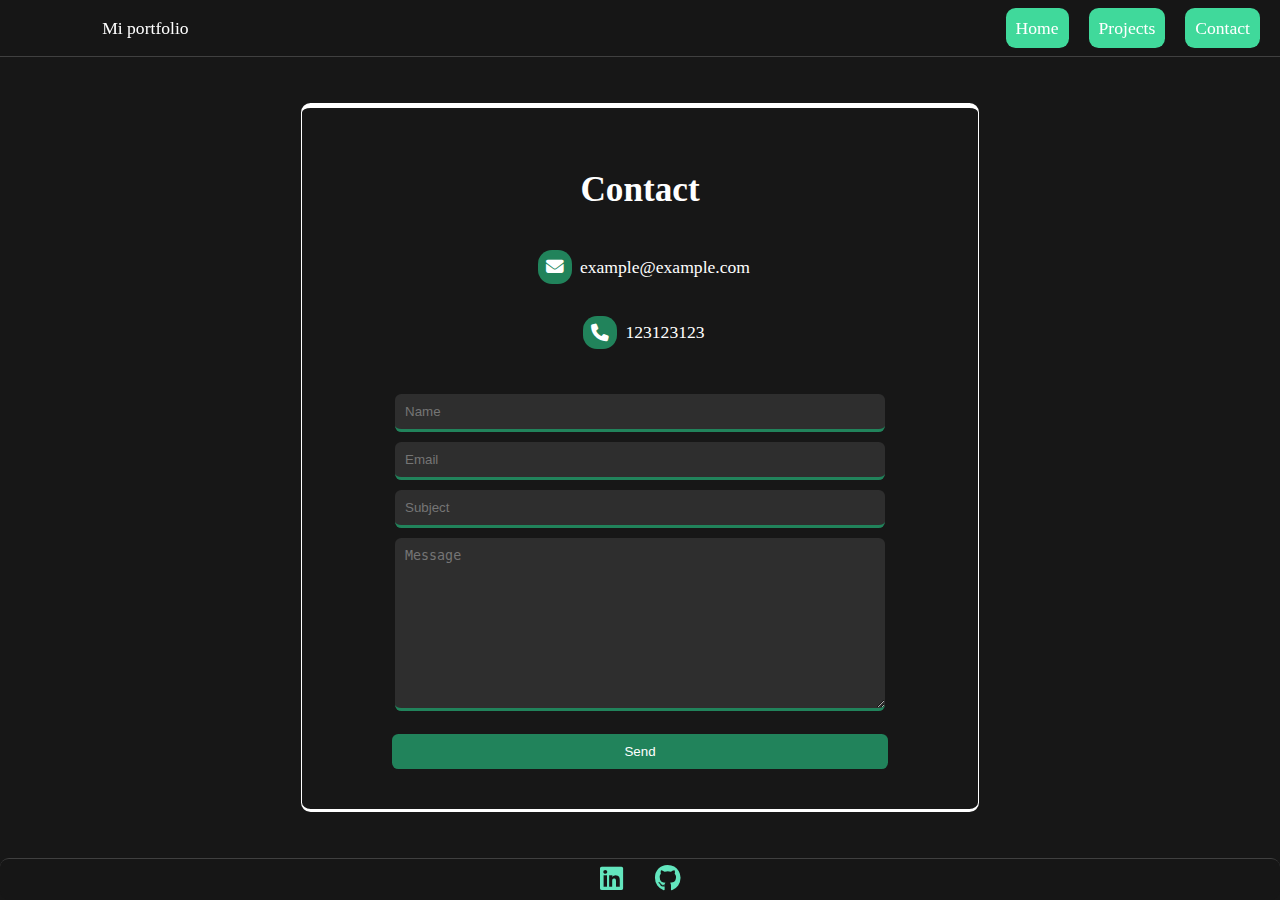
<file: contact.html>
<!DOCTYPE html>
<html lang="en">

<head>
    <meta charset="UTF-8">
    <meta name="viewport" content="width=device-width, initial-scale=1.0">
    <link rel="stylesheet" href="https://cdnjs.cloudflare.com/ajax/libs/font-awesome/6.7.2/css/all.min.css"
        integrity="sha512-Evv84Mr4kqVGRNSgIGL/F/aIDqQb7xQ2vcrdIwxfjThSH8CSR7PBEakCr51Ck+w+/U6swU2Im1vVX0SVk9ABhg=="
        crossorigin="anonymous" referrerpolicy="no-referrer" />
    <link rel="stylesheet" href="styles.css">
    <title>Contacto</title>
</head>

<body>
    <header>
        <nav class="navbar">
            <p>Mi portfolio</p>
            <ul id="nav-links">
                <li class="nav-link">
                    <a href="index.html">Home</a>
                </li>
                <li class="nav-link">
                    <a href="projects.html">Projects</a>
                </li>
                <li class="nav-link">
                    <a href="contact.html">Contact</a>
                </li>
            </ul>
        </nav>
    </header>
    <main class="main-contact">
        <section id="contact">
            <h1>Contact</h1>
            <div class="personal-info">
                <div class="personal-info-item">
                    <i class="fa-solid fa-envelope"></i>
                    <a href="mailto:example@mail.com">example@example.com</a>
                </div>
                <div class="personal-info-item">
                    <i class="fa-solid fa-phone"></i>
                    <a href="tel:+34111111111" id="phone-number">123123123</a>
                </div>
            </div>
            <form action="" method="GET">
                <div class="form-inputs">
                    <input type="text" name="name" id="name" placeholder="Name" required>
                    <input type="email" name="email" id="email" placeholder="Email" required>
                    <input type="text" name="subject" id="subject" placeholder="Subject" required>
                </div>
                <textarea name="content" id="content" cols="30" rows="10" placeholder="Message" required></textarea>
                <div class="contact-button">
                    <input type="submit" value="Send">
                </div>
            </form>
        </section>
    </main>
    <footer>
        <ul class="contact-list">
            <li class="contact-link">
                <a href="https://linkedin.com">
                    <i class="fa-brands fa-linkedin fa-xl" ></i>
                </a>
            </li>
            <li class="contact-link">
                <a href="https://github.com">
                    <i class="fa-brands fa-github fa-xl"></i>
                </a>
            </li>
        </ul>
    </footer>
</body>

</html>
</file>
<file: styles.css>
/* .. */
body {
    margin: 0;
    min-height: 100vh;
    display: flex;
    flex-direction: column;
    background-color: #171717;
    color: white;
    font-size: 1.1rem;
    /* animacion cambiar color de fondo */
    /* transition: 1s ease-in-out;
    animation-duration: 5s;
    animation-iteration-count: infinite;
    animation-name: change-background; */
}

/* @keyframes change-background {
    0% { 
        background-color: #171717;
     }
    
    50% { 
        background-color: #1e1e1e;
     }
    
    75% { 
        background-color: rgb(99, 97, 99)7;
     }
    100% { 
        background-color: #171717;
     }
    
    } */



main {
    flex-grow: 1;
    align-content: center;
    /* margin: 100px; */
}

.navbar {
    display: flex;
    align-items: center;
    justify-content: center;
    border-radius: 1vh;
}

.navbar p {
    display: flex;
    justify-content: center;
    width: 30%;
}

.navbar ul {
    display: flex;
    align-items: center;
    justify-content: end;
    padding: 10px;
    margin: 0px;
    width: 100%;
}

ul {
    display: flex;
    align-items: center;
    justify-content: center;
    padding: 10px;
    margin: 0px;
}

li {
    list-style-type: none;
}

footer li {
    padding: 0rem 1rem;
}

a {
    text-decoration: none;
}

#user-info {
    display: flex;
    align-items: center;
    justify-content: center;
    margin: 50px;
}

#user-info img {
    border-radius: 1vh;
}

#user-info .user-info-text {
    display: flex;
    justify-content: center;
    align-items: center;
    flex-wrap: wrap;
    align-content: center;
}

#user-info .user-info-text {
    padding: 50px;
}

.cards {
    display: flex;
    padding: 20px;
    flex-wrap: wrap;
    justify-content: space-around;
    align-content: center;
}

.card {
    padding: 15px;
    width: 320px;
    margin: 40px;
    text-align: center;
    background-color: #21835b;
    border-radius: 2%;
    transition: .3s ease-in-out;
}

.card:hover {
    transform: scale(1.1);
    background-color:#25b27a;
}

.card p {
    height: 230px;
    overflow-y: auto;
}

.card h1 {
    color:#3fd99c;
}

/* navbar */
.nav-link a {
    background-color: #40d99b;
    border-radius: .6rem;
    padding: 10px;
    margin: 10px;
    color: white;
    transition: 0.5s ease-in-out;
}

.nav-link a:hover {
    background-color: aqua;
    color:#171717;
    transform: scale(3.5);
}

/* footer */
footer {
    border-radius: 1vh;
    border-top: 1px solid rgba(145, 145, 145, 0.351);
    background-color: rgba(23, 23, 23, 0.15);
    position: sticky;
    bottom: 0;
    backdrop-filter: blur(3px);
}

.contact-link a i {
    transition: 0.5s ease-in-out;
    color: #63E6BE;
}

.contact-link a i:hover {
    color: aqua;
    border-radius: 1vh;
    scale: 1.3;
}

.cards img {
    border-radius: 5%;
}

header {
    border-bottom: 1px solid rgba(145, 145, 145, 0.351);
    position: sticky;
    top: 0;
    background-color: rgba(23, 23, 23, 0.15);
    backdrop-filter: blur(5px);
}

.active {
    background-color: black;
}

.main-contact {
    display: flex;
    justify-content: center;
    align-items: center;
}

#contact {
    display: flex;
    justify-content: center;
    flex-direction: column;
    padding: 3%;
    align-items: center;
    width: 80%;
    max-width: 600px;
    border-radius: .6rem;
    border-top: 5px solid white;
    border-bottom: 3px solid white;
    border-left: 1px solid white;
    border-right: 1px solid white;
    animation-duration: 2s;
    animation-iteration-count: infinite;
    animation-name: rotate-border;
}

@keyframes rotate-border {
    0% { 
        border-top: 5px solid #3fd99c;
        border-right: 1px solid white;
        border-bottom: 3px solid white;
        border-left: 1px solid white;
     }
    
    50% { 
        border-top: 5px solid white;
        border-right: 1px solid #3fd99c;
        border-bottom: 3px solid white;
        border-left: 1px solid white;
     }

    75% { 
        border-top: 5px solid white;
        border-right: 1px solid white;
        border-bottom: 3px solid #3fd99c;
        border-left: 1px solid #3fd99c;
     }

    100% { 
        border-top: 5px solid white;
        border-right: 1px solid white;
        border-bottom: 3px solid #3fd99c;
        border-left: 1px solid white;
     }
}

#contact h1 {
    text-align: center;
    margin-bottom: 1.5rem;
}

.personal-info {
    display: flex;
    flex-direction: column;
    align-items: center;
    margin-bottom: 1.5rem;
    width: 100%;
}

.personal-info-item {
    display: flex;
    align-items: center;
    margin: 0.5rem 0;
}

.personal-info-item i {
    background-color: #21835b;
    border-radius: .8em;
    padding: .5rem;
    margin: .5rem;
}

.personal-info a {
    color: white;
    transition: .4s ease-in-out;
}
.personal-info a:hover {
    color: #25b27a;
}

.personal-info-item {
    transition: 0.5s ease-in-out;
}

.personal-info-item:hover {
    scale: 1.2;
}

/* Formulario */
form {
    display: flex;
    flex-direction: column;
    width: 100%;
    max-width: 500px;
}

.form-inputs {
    display: flex;
    flex-direction: column;
    width: 100%;
}

.form-inputs input, textarea {
    border-radius: .4rem;
    margin: 1%;
    padding: 2%;
    border-top: 0px solid #21835b;
    border-right: 0px solid #21835b;
    border-left: 0px solid #21835b;
    border-bottom: 1px solid #21835b;
    border-bottom-width: medium;
    background-color: rgba(255, 255, 255, 0.1);
    color: white;
}

.contact-button {
    display: flex;
    justify-content: center;
    padding: .1rem;
    margin-top: 1rem;
}

.contact-button input {
    width: 100%;
    background-color: #21835b;
    color: white;
    padding: 2%;
    border-radius: .4rem;
    border: none;
    transition: .3s ease-in-out;
    cursor: pointer;
}

.contact-button input:hover {
    background-color: aqua;
    color: #171717;
}

@media screen and (max-width: 768px) {
    #user-info {
        flex-direction: column;
        text-align: center;
        margin: 20px;
    }
    
    #user-info img {
        width: 65%;
        height: auto;
    }
    
    .navbar {
        flex-direction: column;
        justify-content: center;
    }

    .nav-link {
        margin: 1.2vh
    }
    
    .navbar p {
        width: 100%;
        text-align: center;
    }
    
    .navbar ul {
        flex-direction: column;
        justify-content: center;
        align-items: center;
        padding: 10px;
        margin-top: 10px;
    }
    
    .nav-link a {
        padding: 8px;
        margin: 5px;
    }
    
    .cards {
        flex-direction: column;
        align-items: center;
        justify-content: center;
        margin: 20px;
    }
    
    .card {
        width: 90%;
        margin: 20px 0;
    }
}

@media screen and (max-width: 480px) {
    #user-info {
        margin: 10px;
    }
    
    .navbar {
        flex-direction: column;
        align-items: center;
        padding: 10px;
    }
    
    .navbar p {
        font-size: 1.2rem;
    }
    
    .navbar ul {
        flex-direction: column;
        justify-content: center;
        align-items: center;
        padding: 0;
        margin-top: 10px;
    }
    
    .nav-link a {
        font-size: 1rem;
        padding: 8px;
        margin: 5px;
    }
    
    #user-info img {
        width: 70%; 
        height: auto;
    }
    
    .cards {
        flex-direction: column;
        padding: 0;
    }
    
    .card {
        width: 90%;
        margin: 15px 0;
    }
    
    footer {
        padding: 10px;
        text-align: center;
    }
    
    .contact-link a i {
        font-size: 1.5rem; 
    }
}
</file>
